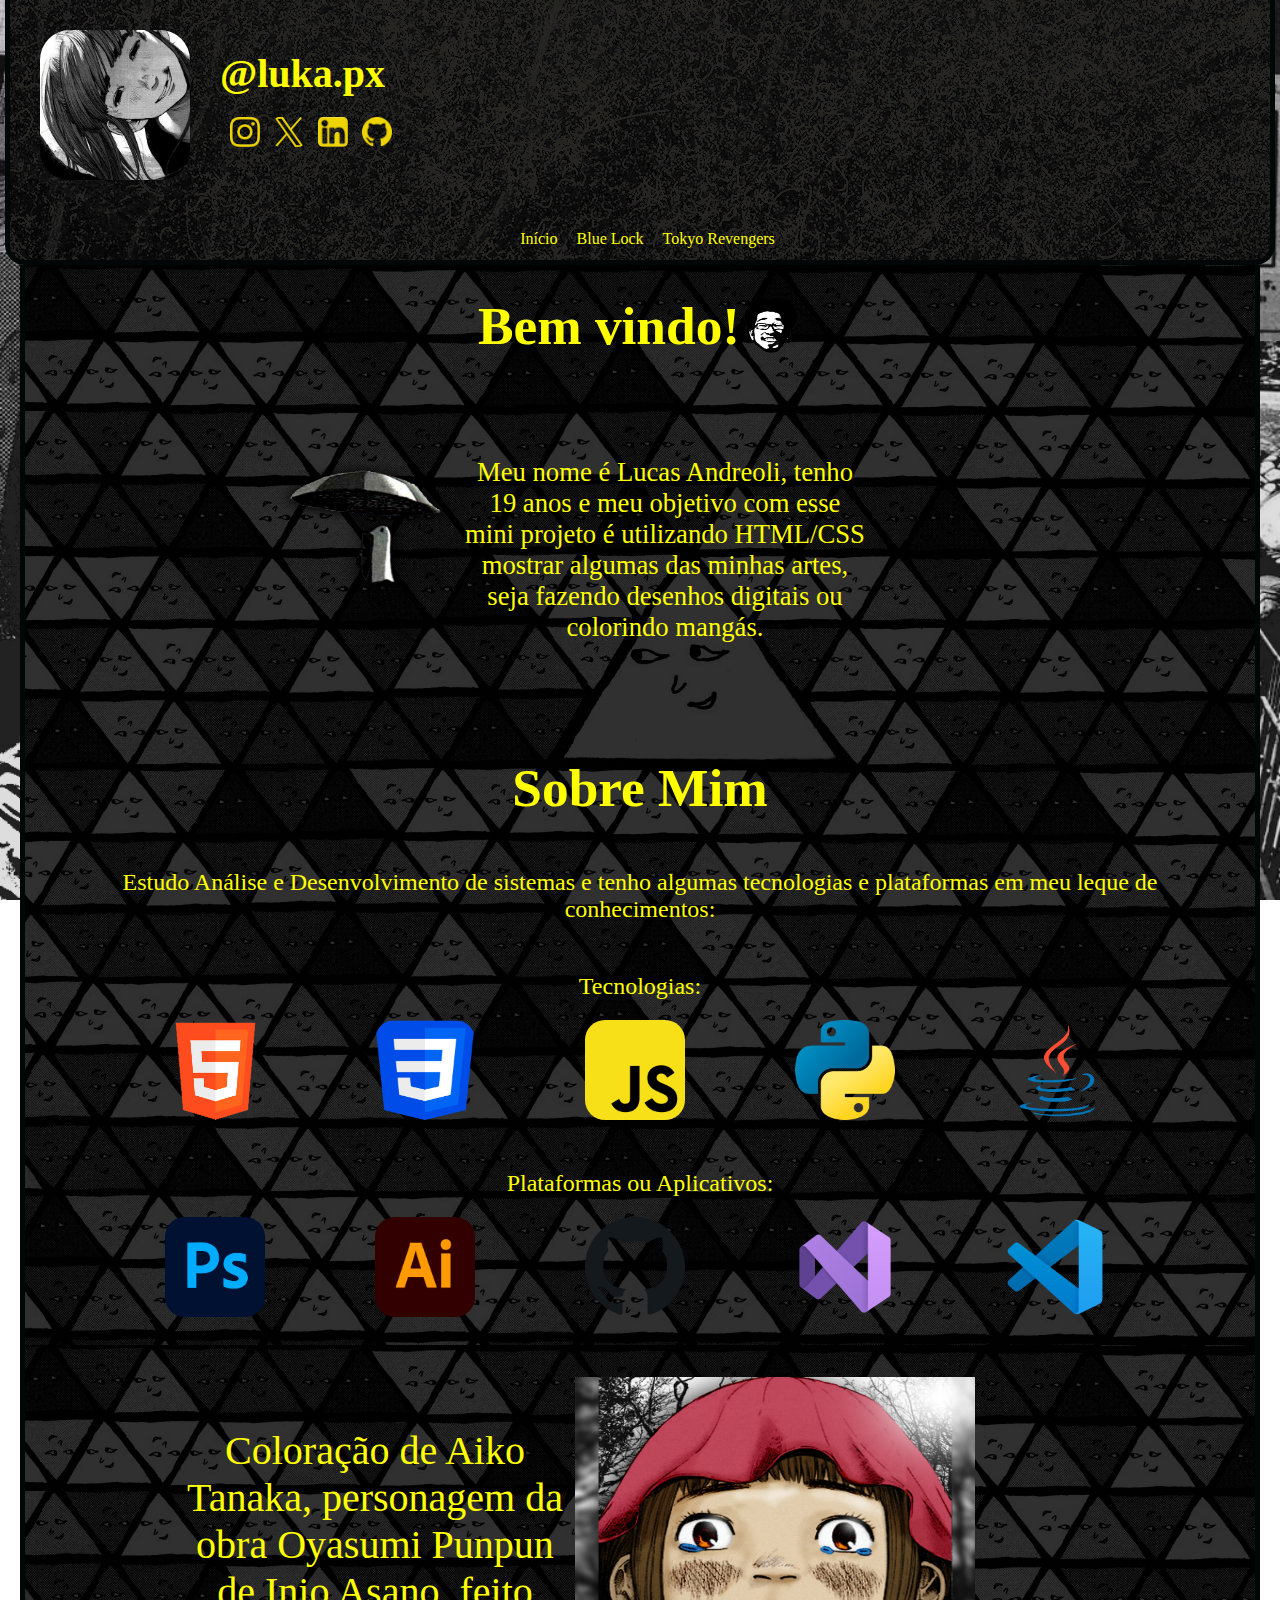
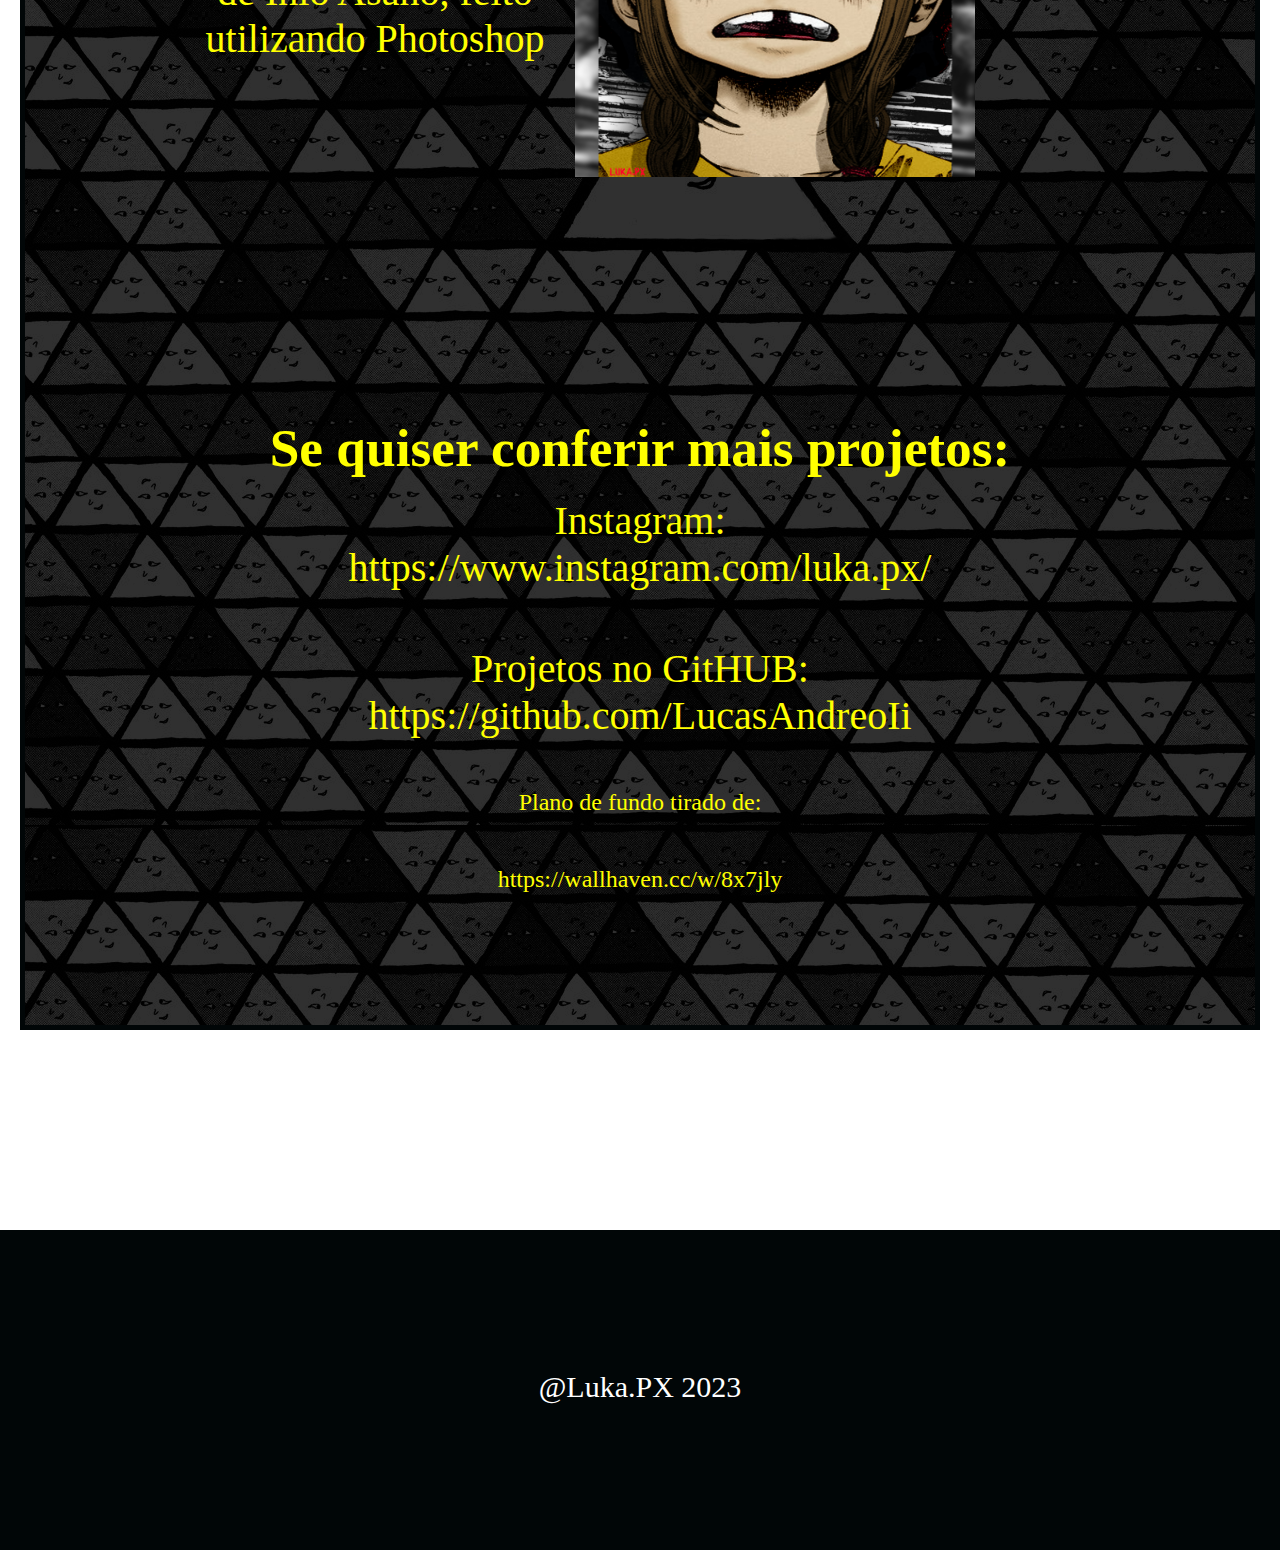
<file: index.html>
<!DOCTYPE html>
<html lang="en">
<head>
    <meta charset="UTF-8">
    <meta http-equiv="X-UA-Compatible" content="IE=edge">
    <meta name="viewport" content="width=device-width, initial-scale=1.0">
    <title>Luka.px</title>
    <link rel="stylesheet" href="css/index.css">
</head>
<body>
    <header id="cabecalho" class="bigdata">
        <div id="redes" class="headitem">
            <div id="pesfoto"><img src="imgs/Aiko.jpg" alt=""></div>
            <div id="cont">
                <h2>@luka.px</h2>
                <a href="https://www.instagram.com/luka.px/" target="_blank" class="socialmedia"><img src="imgs/logos/instalogo.png"></a>
                <a href="index.html" class="socialmedia"><img src="imgs/logos/xlogo.png"></a>
                <a href="https://www.linkedin.com/in/lucas-andreoli-897b90249/" target="_blank" class="socialmedia"><img src="imgs/logos/linklogo.png"></a>
                <a href="https://github.com/LucasAndreoIi" target="_blank" class="socialmedia"><img src="imgs/logos/github2.png"></a>
            </div>
        </div>
        <div id="navbar" class="headitem">
            <a href="index.html" class="link">Início</a>
            <a href="bluelock.html" class="link">Blue Lock</a>
            <a href="tokyor.html" class="link">Tokyo Revengers</a>
        </div>
    </header>
    <main id="miolo" class="bigdata">
        <div id="welcome">
            <h2>Bem vindo!</h2><img src="imgs/punpun/god.png" id="gpun">
        </div>
        <div id="sobm">
            <figure id="umbrellapunpun"><img src="imgs/punpun/umbrellapunpun.png"></figure>
            <p>Meu nome é Lucas Andreoli, tenho 19 anos e meu objetivo com esse mini projeto é utilizando HTML/CSS mostrar algumas das minhas artes, seja fazendo desenhos digitais ou colorindo mangás.</p>
        </div>
        <div id="sobm2">
            <h2>Sobre Mim</h2>
            <p>Estudo Análise e Desenvolvimento de sistemas e tenho algumas tecnologias e plataformas em meu leque de conhecimentos: </p>
            <p class="somb2p">Tecnologias:</p>
            <div class="tecnologo">
                <figure class="tec"><img src="imgs/logos/htmlogo.png"></figure>
                <figure class="tec"><img src="imgs/logos/csslogo.png"></figure>
                <figure class="tec"><img src="imgs/logos/jslogo.png"></figure>
                <figure class="tec"><img src="imgs/logos/python.png"></figure>
                <figure class="tec"><img src="imgs/logos/java.png"></figure>
            </div>
            <p class="somb2p">Plataformas ou Aplicativos:</p>
            <div class="tecnologo">
                <figure class="tec"><img src="imgs/logos/photoshop.png"></figure>
                <figure class="tec"><img src="imgs/logos/illustrator.png"></figure>
                <figure class="tec"><img src="imgs/logos/github.png"></figure>
                <figure class="tec"><img src="imgs/logos/visualstudio.png"></figure>
                <figure class="tec"><img src="imgs/logos/vscode.png"></figure>
            </div>
            <div id="aikoexp">
                <p>Coloração de Aiko Tanaka, personagem da obra Oyasumi Punpun de Inio Asano, feito utilizando Photoshop</p>
            </div>
            <figure id="aikodesenho"><img src="imgs/punpun/aiko.jpg"></figure>
            <div id="credits">
                <h2>Se quiser conferir mais projetos:</h2><br><br>
                <a href="https://www.instagram.com/luka.px/" target="_blank">Instagram: <br>https://www.instagram.com/luka.px/</a><br><br><br><br>
                <a href="https://github.com/LucasAndreoIi" target="_blank">Projetos no GitHUB:<br>https://github.com/LucasAndreoIi</a>
            </div>
            <p>Plano de fundo tirado de: </p><p>https://wallhaven.cc/w/8x7jly</p>
        </div>
    </main>
    <footer>
        <p>@Luka.PX 2023</p>
    </footer>
</body>
</html>
</file>
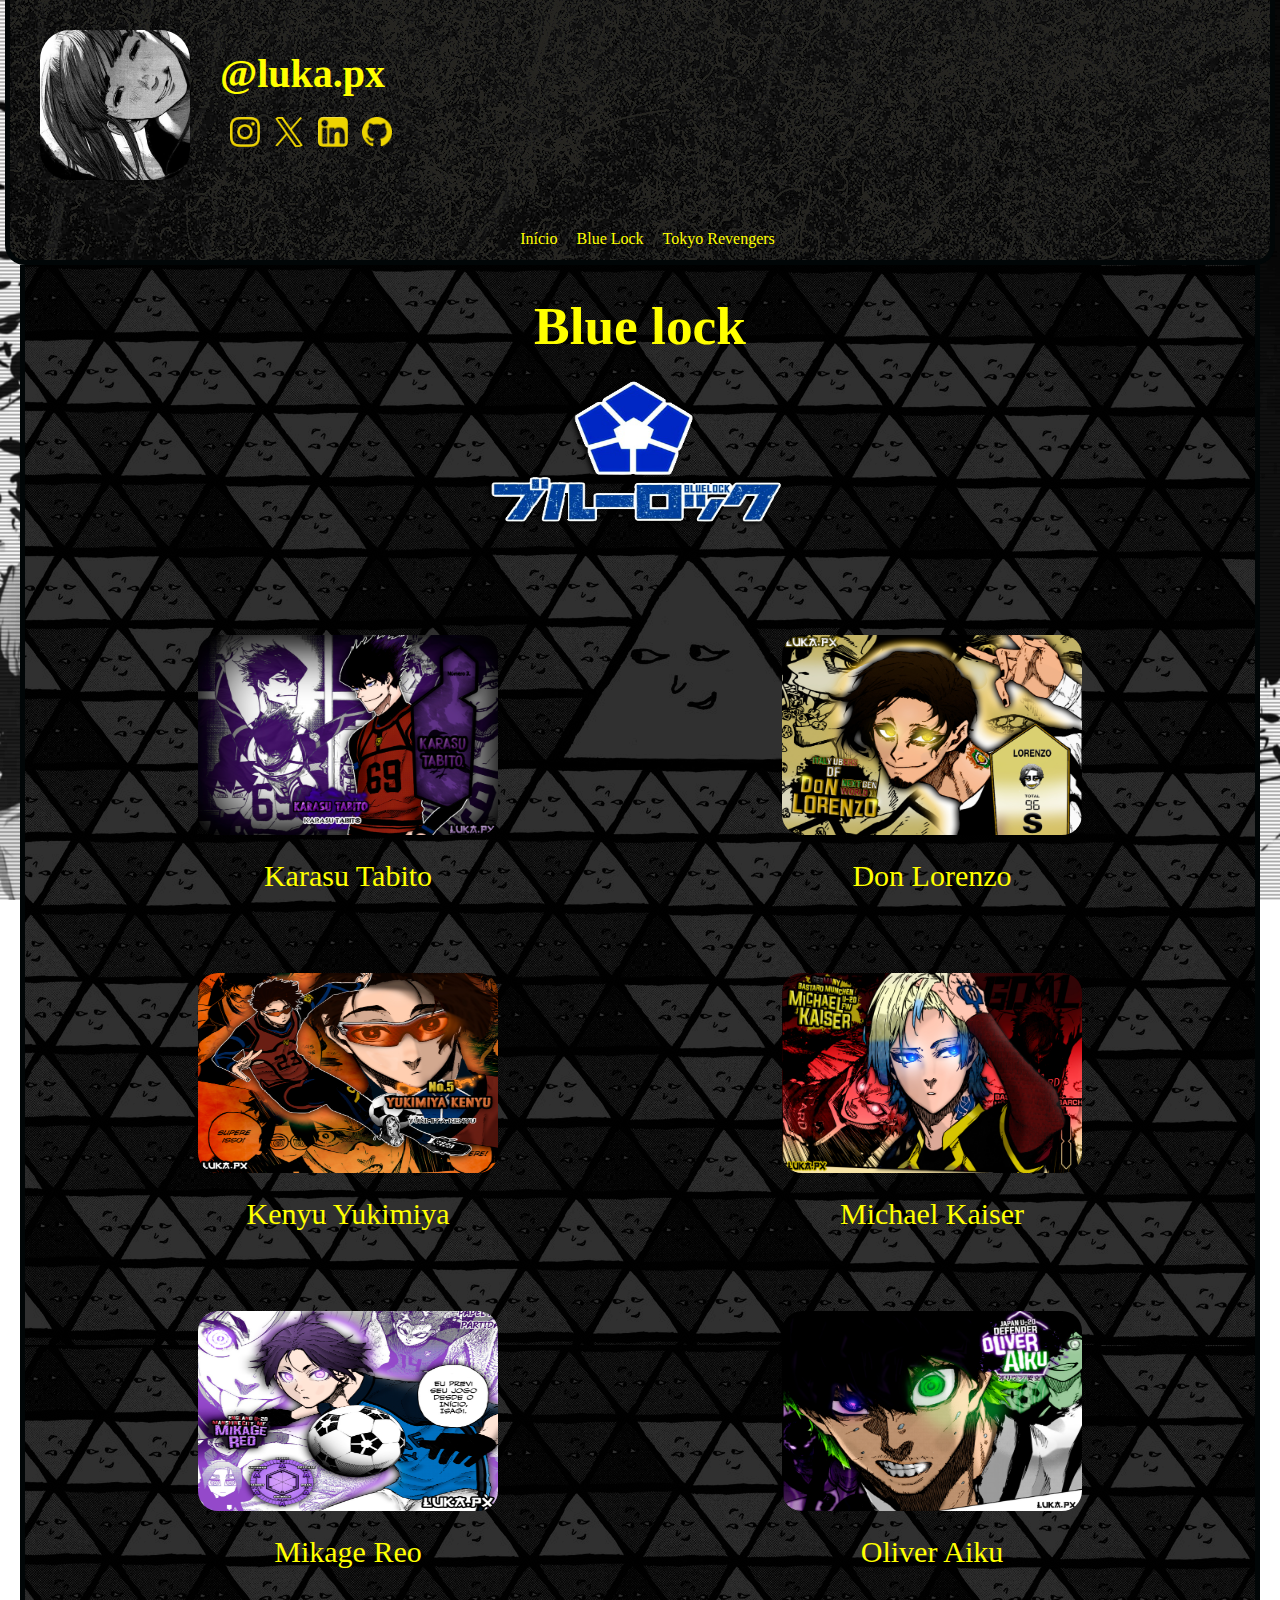
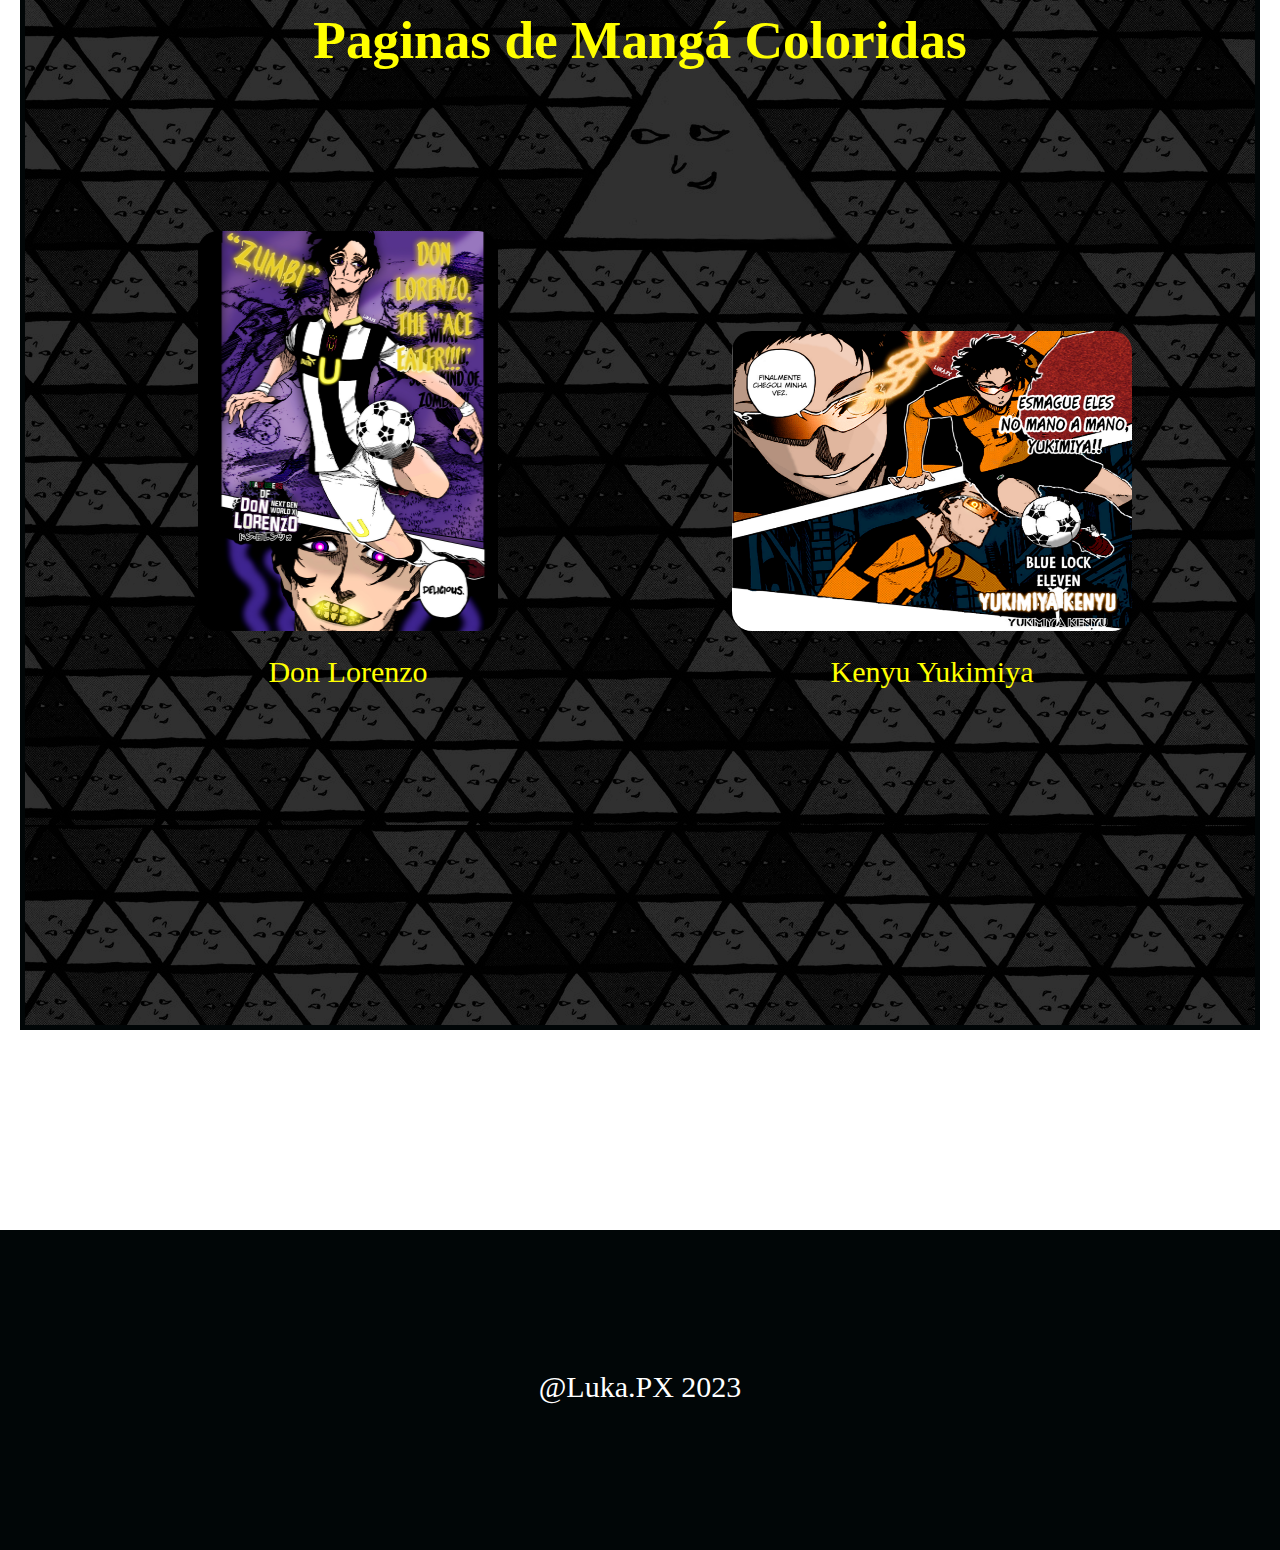
<file: bluelock.html>
<!DOCTYPE html>
<html lang="en">
<head>
    <meta charset="UTF-8">
    <meta http-equiv="X-UA-Compatible" content="IE=edge">
    <meta name="viewport" content="width=device-width, initial-scale=1.0">
    <title>Luka.px</title>
    <link rel="stylesheet" href="css/index.css">
</head>
<body id="bluebody">
    <header id="cabecalho" class="bigdata">
        <div id="redes" class="headitem">
            <div id="pesfoto"><img src="imgs/Aiko.jpg" alt=""></div>
            <div id="cont">
                <h2>@luka.px</h2>
                <a href="https://www.instagram.com/luka.px/" target="_blank" class="socialmedia"><img src="imgs/logos/instalogo.png"></a>
                <a href="index.html" class="socialmedia"><img src="imgs/logos/xlogo.png"></a>
                <a href="https://www.linkedin.com/in/lucas-andreoli-897b90249/" target="_blank" class="socialmedia"><img src="imgs/logos/linklogo.png"></a>
                <a href="https://github.com/LucasAndreoIi" target="_blank" class="socialmedia"><img src="imgs/logos/github2.png"></a>
            </div>
        </div>
        <div id="navbar" class="headitem">
            <a href="index.html" class="link">Início</a>
            <a href="bluelock.html" class="link">Blue Lock</a>
            <a href="tokyor.html" class="link">Tokyo Revengers</a>
        </div>
    </header>
    <main id="miolo" class="bigdata">
        <div id="bluecont">
            <h2 id="bluelogo">Blue lock</h2>
            <img src="imgs/logos/bluelock.png" id="bluefoto">
        </div>
        <div id="miniartes">
            <a href="https://www.instagram.com/p/CwKmmVAO5ru/?utm_source=ig_web_copy_link&igshid=MzRlODBiNWFlZA==" target="_blank"><figure><img src="imgs/bluelock/Tabito.jpg"><figcaption>Karasu Tabito</figcaption></figure></a>
            <a href="https://www.instagram.com/p/CvH0wMPrcyB/?utm_source=ig_web_copy_link&igshid=MzRlODBiNWFlZA==" target="_blank"><figure><img src="imgs/bluelock/lorenzo.jpg"><figcaption>Don Lorenzo</figcaption></figure></a>
            <a href="https://www.instagram.com/p/CvcZh85LdgH/?utm_source=ig_web_copy_link&igshid=MzRlODBiNWFlZA==" target="_blank"><figure><img src="imgs/bluelock/yuki.jpg"><figcaption>Kenyu Yukimiya</figcaption></figure></a>
            <a href="https://www.instagram.com/p/CuxrjQMLCPw/?utm_source=ig_web_copy_link&igshid=MzRlODBiNWFlZA==" target="_blank"><figure><img src="imgs/bluelock/kaiser2.jpg"><figcaption>Michael Kaiser</figcaption></figure></a>
            <a href="https://www.instagram.com/p/CvNOn0ormB1/?utm_source=ig_web_copy_link&igshid=MzRlODBiNWFlZA==" target="_blank"><figure><img src="imgs/bluelock/Reo.jpg"><figcaption>Mikage Reo</figcaption></figure></a>
            <a href="https://www.instagram.com/p/Cur1qPer-7R/?utm_source=ig_web_copy_link&igshid=MzRlODBiNWFlZA==" target="_blank"><figure><img src="imgs/bluelock/OliverAiku.jpg"><figcaption>Oliver Aiku</figcaption></figure></a>
        </div>
        <h2>Paginas de Mangá Coloridas</h2>
        <div id="miniartes2">
            <a href="https://www.instagram.com/p/CsodMGELFfB/?utm_source=ig_web_copy_link&igshid=MzRlODBiNWFlZA==" target="_blank"><figure><img src="imgs/bluelock/donlorenzo.jpg" id="bluepanel1"><figcaption>Don Lorenzo</figcaption></figure></a>
            <a href="https://www.instagram.com/p/CsjC169r4yp/?utm_source=ig_web_copy_link&igshid=MzRlODBiNWFlZA==" target="_blank"><figure><img src="imgs/bluelock/yukimiya2.jpg" id="bluepanel2"><figcaption>Kenyu Yukimiya</figcaption></figure></a>
        </div>
    </main>
    <footer>
        <p>@Luka.PX 2023</p>
    </footer>
</body>
</html>
</file>
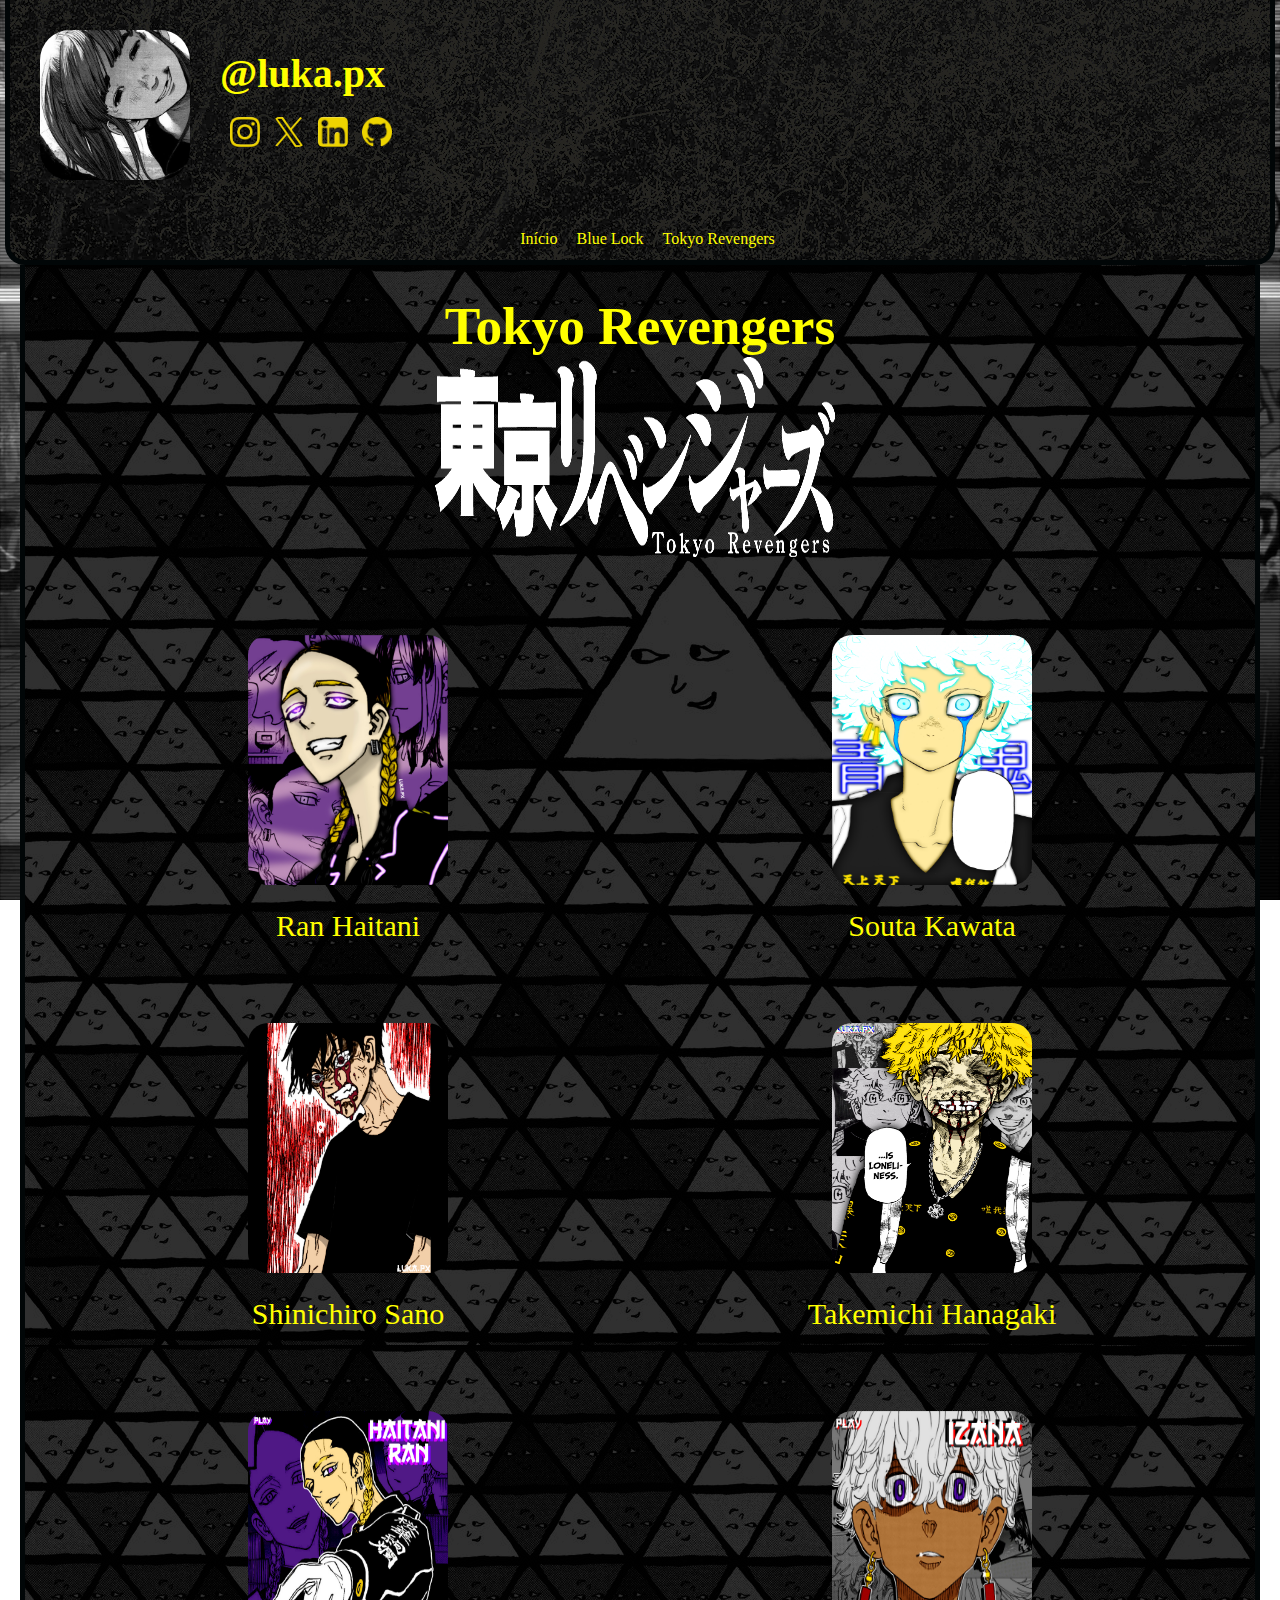
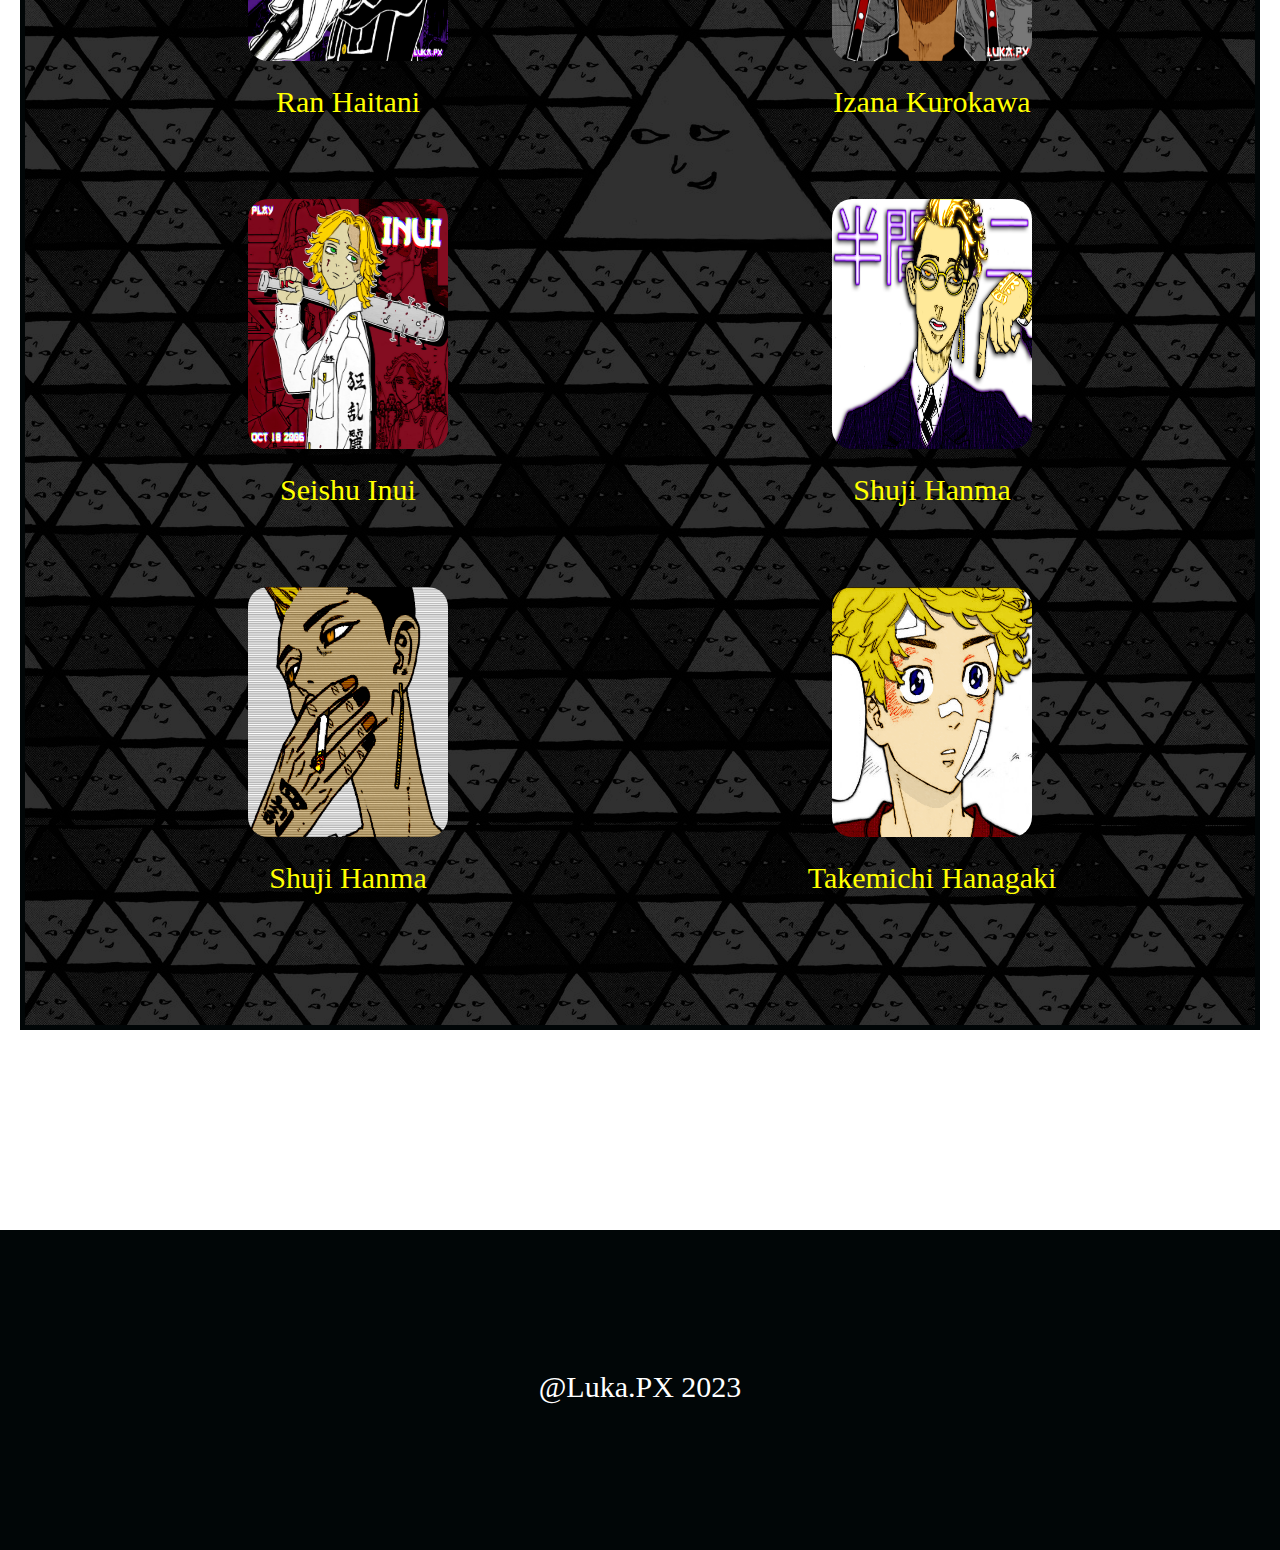
<file: tokyor.html>
<!DOCTYPE html>
<html lang="en">
<head>
    <meta charset="UTF-8">
    <meta http-equiv="X-UA-Compatible" content="IE=edge">
    <meta name="viewport" content="width=device-width, initial-scale=1.0">
    <title>Luka.px</title>
    <link rel="stylesheet" href="css/index.css">
</head>
<body id="tokyobody">
    <header id="cabecalho" class="bigdata">
        <div id="redes" class="headitem">
            <div id="pesfoto"><img src="imgs/Aiko.jpg" alt=""></div>
            <div id="cont">
                <h2>@luka.px</h2>
                <a href="https://www.instagram.com/luka.px/" target="_blank" class="socialmedia"><img src="imgs/logos/instalogo.png"></a>
                <a href="index.html" class="socialmedia"><img src="imgs/logos/xlogo.png"></a>
                <a href="https://www.linkedin.com/in/lucas-andreoli-897b90249/" target="_blank" class="socialmedia"><img src="imgs/logos/linklogo.png"></a>
                <a href="https://github.com/LucasAndreoIi" target="_blank" class="socialmedia"><img src="imgs/logos/github2.png"></a>
            </div>
        </div>
        <div id="navbar" class="headitem">
            <a href="index.html" class="link">Início</a>
            <a href="bluelock.html" class="link">Blue Lock</a>
            <a href="tokyor.html" class="link">Tokyo Revengers</a>
        </div>
    </header>
    <main id="miolo" class="bigdata">
        <div id="bluecont">
            <h2 id="bluelogo">Tokyo Revengers</h2>
            <img src="imgs/logos/TokyoRevengers.png" id="tokyofoto">
        </div>
        <div id="miniartes3">
            <a href="https://www.instagram.com/p/CuqR6cDLFYV/?img_index=1" target="_blank"><figure><img src="imgs/tokyo revengers/ranhai.jpg"><figcaption>Ran Haitani</figcaption></figure></a>
            <a href="https://www.instagram.com/p/CaXZU0bLrw2/" target="_blank"><figure><img src="imgs/tokyo revengers/Angry.png"><figcaption>Souta Kawata</figcaption></figure></a>
            <a href="https://www.instagram.com/p/Cks9A38rtHG/" target="_blank"><figure><img src="imgs/tokyo revengers/Shinichiro.jpg"><figcaption>Shinichiro Sano</figcaption></figure></a>
            <a href="https://www.instagram.com/p/CfXGKdZJDU1/" target="_blank"><figure><img src="imgs/tokyo revengers/Takemit.png"><figcaption>Takemichi Hanagaki</figcaption></figure></a>
            <a href="https://www.instagram.com/p/CbadwhTr9C1/" target="_blank"><figure><img src="imgs/tokyo revengers/Ran.png"><figcaption>Ran Haitani</figcaption></figure></a>
            <a href="https://www.instagram.com/p/CcOTYPZpGFk/" target="_blank"><figure><img src="imgs/tokyo revengers/izana.png"><figcaption>Izana Kurokawa</figcaption></figure></a>
            <a href="https://www.instagram.com/p/CbGW9NGJJ8O/" target="_blank"><figure><img src="imgs/tokyo revengers/Inui4.png"><figcaption>Seishu Inui</figcaption></figure></a>
            <a href="https://www.instagram.com/p/CaXZAmNrqj5/" target="_blank"><figure><img src="imgs/tokyo revengers/Shuji.png"><figcaption>Shuji Hanma</figcaption></figure></a>
            <a href="https://www.instagram.com/p/CYeqKYdLqFX/" target="_blank"><figure><img src="imgs/tokyo revengers/HanmaC.png"><figcaption>Shuji Hanma</figcaption></figure></a>
            <a href="" target="_blank"><figure><img src="imgs/tokyo revengers/Takemichi.png"><figcaption>Takemichi Hanagaki</figcaption></figure></a>
        </div>
    </main>
    <footer>
        <p>@Luka.PX 2023</p>
    </footer>
</body>
</html>
</file>
<file: css/index.css>
*{
    margin: 0;
}

body{
    text-align: center;
    background-image: url('../imgs/punpun/Punpun.png');
    background-size: cover; 
    background-attachment: fixed;
    background-repeat: round;
    height: 3000px;
}

#cabecalho{
    margin: auto;
    background-color: #0b2a30;
    background-image: url('../imgs/BackGrounds/Fundo\ Poeira.jpg') ;
    width: 1200px;
    padding: 30px;
    height: 200px;
    border-radius: 0px 0px 20px 20px;
    text-align: center;
    border-left: #010607 5px solid;
    border-right: 5px #010607 solid;
    border-bottom: 5px #010607 solid;
}

#redes{
    text-align: left;
    width: 100%;
    height: 200px;
    box-sizing: border-box;
}


#pesfoto img{
    background-color: aqua;
    display: inline-block;
    width: 150px;
    height: 150px;
    border-radius: 30px;
    box-sizing: border-box;
}

#pesfoto{
    width: 150px;
    height: 150px;
    box-sizing: border-box;
    float: left;
}

#cont{
    margin-top: 20px;
    margin-left: 30px;
    display: inline-block;
    width: 200px;
    height: 150px;
}

#cont h2{
    color: yellow;
    margin-bottom: 20px;
    width: 100%;
}

header h2{
    display: inline-block;
    color: white;
    font-size: 30pt;
    box-sizing: border-box;
}

.socialmedia{
    margin-left: 10px;
}

.socialmedia img{
    width: 30px;
    height: 30px;
    box-sizing: border-box;
    border-radius: 5px;
}

#navbar{
    width: 100%;
    height: 20px;
    text-align: center;
    box-sizing: border-box;
}

#navbar a{
    color: yellow;
    text-decoration: none;
    margin-left: 15px;
    margin-bottom: 15px;
}

#navbar a:hover{
    color: white;
    border-radius: 10px;
}

main{
    margin: auto;
    background-color: #144550;
    background-image: url('../imgs/BackGrounds/TrianglePunpun.png');
    width: 1170px;
    height: 2300px;
    padding: 30px;
    border-left: #010607 5px solid;
    border-right: 5px #010607 solid;
    border-bottom: 5px #010607 solid;
    text-align: center;
}

#welcome{
    display: inline-block;
}

#miolo h2{
    font-size: 40pt;
    color: yellow;
    display: inline-block;
}

#miolo h2:hover{
    color: white;
}

#gpun{
    float: right;
    width: 62px;
    height: 62px;
}

#sobm{
    margin-top: 100px;
    width: 100%;
    height: 200px;
}

#sobm p{
    color: yellow;
    height: 200px;
    width: 400px;
    font-size: 20pt;
    float: left;
    margin-left: 100px;
}

#umbrellapunpun{
    margin-left: 110px;
    float: left;
    width: 200px;
    height: 200px;
}

#umbrellapunpun img{
    width: 400px;
    height: 200px;
}

#sobm2{
    width: 100%;
    height: 400px;
    margin-top: 100px;
}

#sobm2 p{
    margin-top: 50px;
    color: yellow;
    font-size: 18pt;
    margin-bottom: 20px;
}

.tecnologo{
    align-content: space-around;
    width: 100%;
    height: 100px;
}

.tec{
    float: left;
    height: 100px;
    width: 100px;
    margin-left: 110px;
}

.tec img{
    height: 100px;
    width: 100px;
    border-radius: 20px;
}

#aikodesenho img{
    width: 400px;
    height: 400px;
}

#aikodesenho{
    float: left;
    margin-top: 60px;
    width: 400px;
    height: 400px;
    background-color: black;

}

#aikoexp{
    margin-left: 120px;
    text-align: center;
    margin-top: 60px;
    float: left;
    width: 400px;
    height: 400px;
}

#aikoexp p{
    font-size: 40px;
}

#sobs h2{
    margin-top: 80px;
}

#bluebody{
    background-image: url('../imgs/BackGrounds/bluelock.jpg');
    background-size: cover; 
    background-attachment: fixed;
    background-repeat: round;
}

#miniartes img{
    border-radius: 20px;
    width: 300px;
    height: 200px;
    transition: transform 0.3s ease;
}

#miniartes img:hover{
    border-radius: 0px;
    transform: scale(1.8);
}

#miniartes2 img:hover{
    border-radius: 0px;
    transform: scale(1.4);
}

#bluecont{
    height: 300px;
}

#bluelogo{
    display: block;
}

#bluefoto{
    display: block;
    width: 300px;
    height: 200px;
    margin-left: 430px;
}

#miniartes2{
    margin-top: 120px;
}


#miniartes figure{
    display: inline-block;
    width: 500px;
    margin: 40px;
}


#miniartes2 figure{
    display: inline-block;
    width: 500px;
    margin: 40px;
}

figcaption{
    margin-top: 20px;
    color: yellow;
    font-size: 30px;
}

footer{
    margin-top: 200px;
    font-size: 30px;
    padding: 80px;
    padding-top:140px;
    height: 100px;
    color: white;
    display: block;
    background-color: #010607;
}

#bluepanel1{
    transition: transform 0.3s ease;
    border-radius: 20px;
    height: 400px;
    width: 300px;
}

#bluepanel2{
    transition: transform 0.3s ease;
    border-radius: 20px;
    height: 300px;
    width: 400px;
}

#tokyofoto{
    display: block;
    width: 400px;
    height: 200px;
    margin-left: 380px;
}

#miniartes3 figure{
    display: inline-block;
    width: 500px;
    margin: 40px;
}

#miniartes3 img{
    border-radius: 20px;
    width: 200px;
    height: 250px;
    transition: transform 0.3s ease;
}

#miniartes3 img:hover{
    border-radius: 0px;
    transform: scale(1.6);
}

#tokyobody{
    background-image: url('../imgs/BackGrounds/TokyoBackGround.png');
    background-size: cover; 
    background-attachment: fixed;
    background-repeat: round;
}

#credits{
    margin-top: 700px;
    display:block ;
    width: 100%;
}

#credits a{
    color: yellow;
    text-decoration: none;
    font-size: 30pt;
}
</file>
